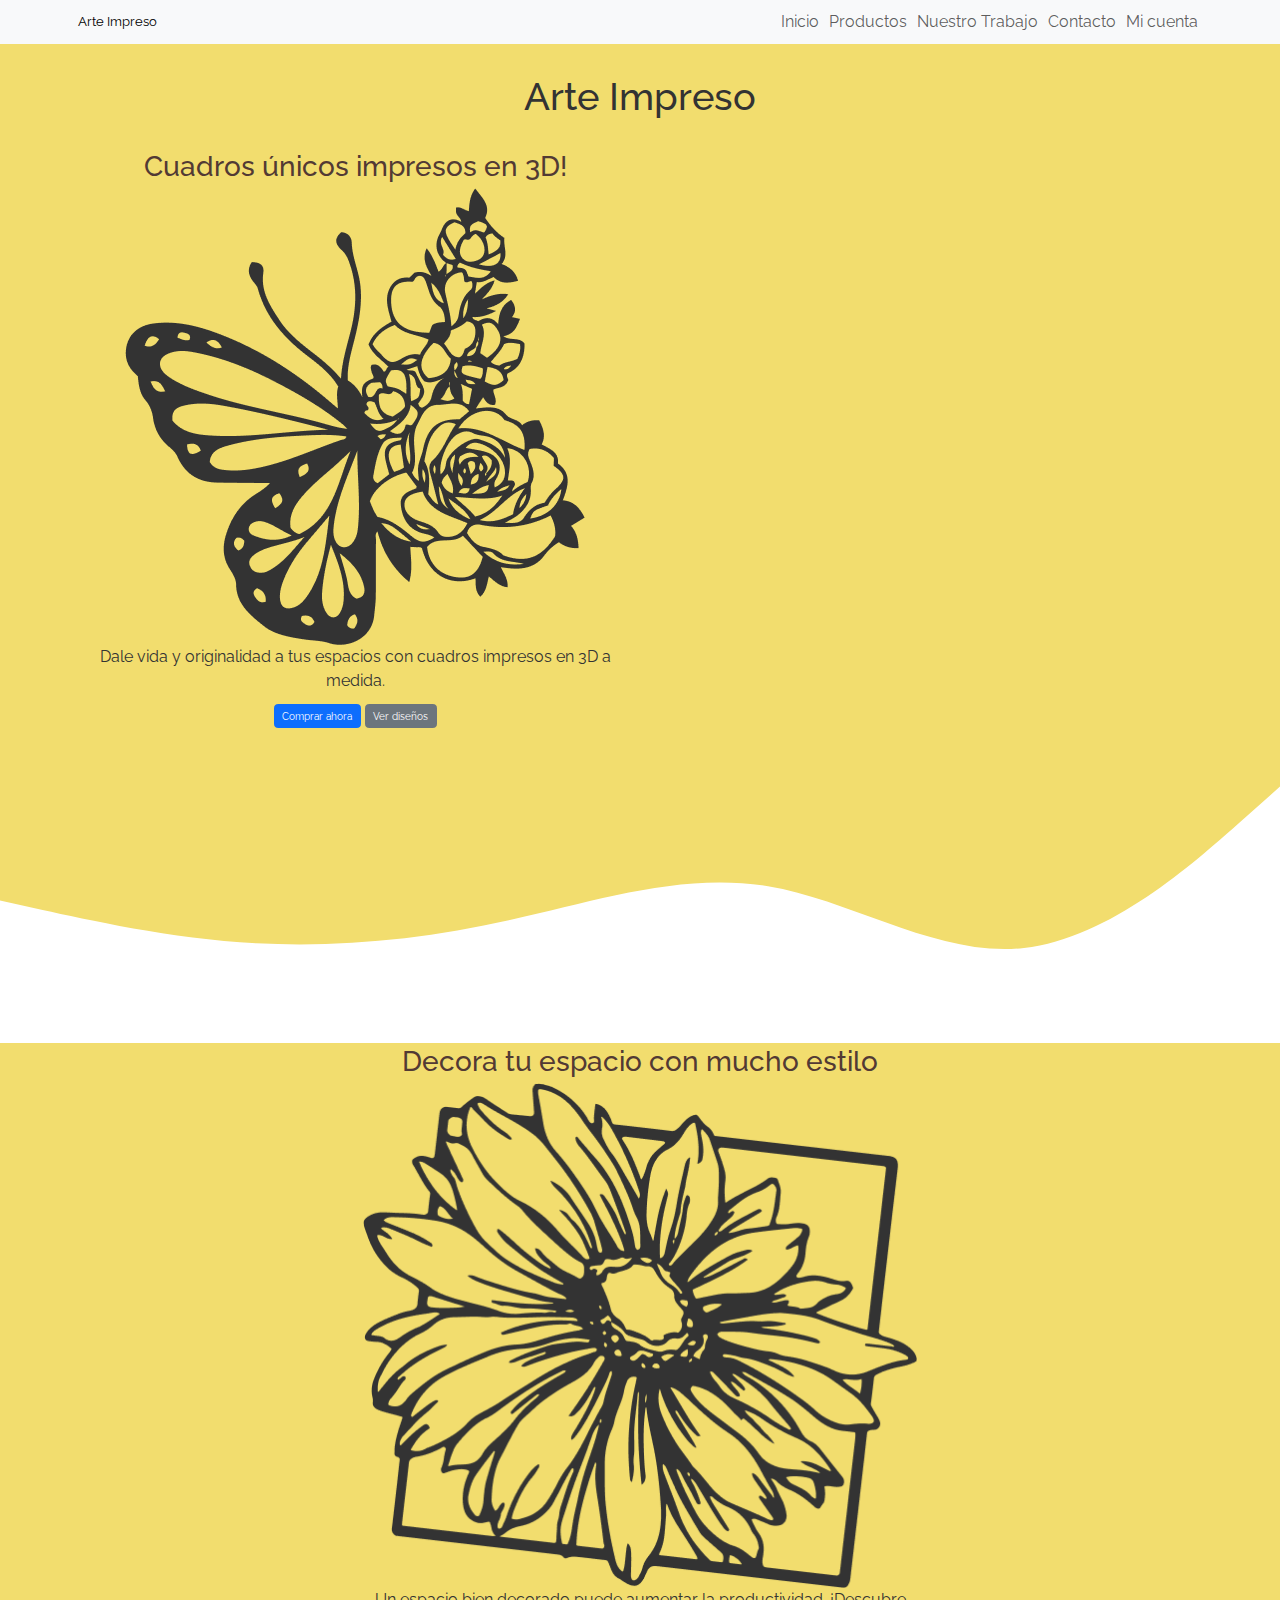
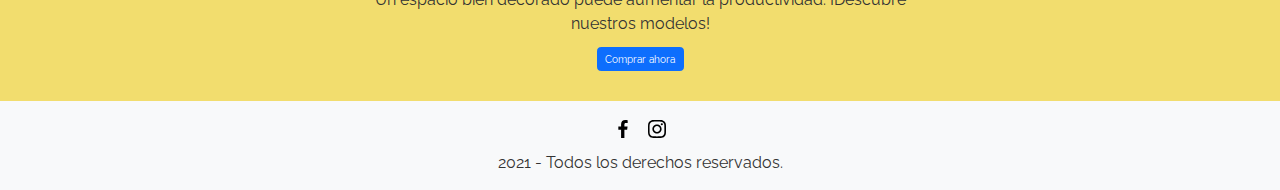
<file: pagina de prueba/index.html>
<!DOCTYPE html>
<html lang="es">

<head>
    <meta charset="UTF-8">
    <meta http-equiv="X-UA-Compatible" content="IE=edge">
    <meta name="viewport" content="width=device-width, initial-scale=1.0">
    <link rel="stylesheet" href="https://cdn.jsdelivr.net/npm/bootstrap@5.3.3/dist/css/bootstrap.min.css">

    <!-- Fuente de Google -->
    <link href="https://fonts.googleapis.com/css2?family=Raleway:wght@200;400;600&display=swap" rel="stylesheet">

    <!-- Estilos CSS personalizados -->
    <link href="./css/normalize.css" rel="stylesheet">
    <link href="./css/style.css" rel="stylesheet">

    <title>Arte Impreso</title>
</head>

<body>

    <!-- Barra de navegación -->
    <nav class="navbar navbar-expand-lg navbar-light bg-light">
        <div class="container">
            <a class="navbar-brand" href="#">Arte <span>Impreso</span></a>
            <button class="navbar-toggler" type="button" data-bs-toggle="collapse" data-bs-target="#navbarNav" aria-controls="navbarNav" aria-expanded="false" aria-label="Toggle navigation">
                <span class="navbar-toggler-icon"></span>
            </button>
            <div class="collapse navbar-collapse" id="navbarNav">
                <ul class="navbar-nav ms-auto">
                    <li class="nav-item"><a class="nav-link" href="./index.html">Inicio</a></li>
                    <li class="nav-item"><a class="nav-link" href="./pages/productos.html">Productos</a></li>
                    <li class="nav-item"><a class="nav-link" href="./pages/nuestroTrabajo.html">Nuestro Trabajo</a></li>
                    <li class="nav-item"><a class="nav-link" href="./pages/contacto.html">Contacto</a></li>
                    <li class="nav-item"><a class="nav-link" href="./pages/cuenta.html">Mi cuenta</a></li>
                </ul>
            </div>
        </div>
    </nav>

    <!-- Sección principal -->
    <header class="container my-5 text-center">
        <h1><span>Arte</span> Impreso</h1>
    </header>

    <!-- Sección de productos destacados -->
    <section class="container text-center my-5">
        <div class="row">
            <div class="col-lg-6 col-md-12">
                <h2>Cuadros únicos impresos en 3D!</h2>
                <img src="./img/Mariposa1.png" class="img-fluid" alt="Imagen de cuadro de una mariposa">
                <p>Dale vida y originalidad a tus espacios con cuadros impresos en 3D a medida.</p>
                <a class="btn btn-primary" href="#">Comprar ahora</a>
                <a class="btn btn-secondary" href="#">Ver diseños</a>
            </div>
        </div>
    </section>

    <div class="wave">
        <img src="./img/wave.svg" class="img-fluid" alt="">
    </div>

    <!-- Sección adicional -->
    <main class="container my-5 text-center">
        <div class="row">
            <div class="col-lg-6 mx-auto">
                <h2>Decora tu espacio con mucho estilo</h2>
                <img src="./img/cuadroFlor.png" class="img-fluid" alt="Cuadro de una flor">
                <p>Un espacio bien decorado puede aumentar la productividad. ¡Descubre nuestros modelos!</p>
                <a class="btn btn-primary" href="#">Comprar ahora</a>
            </div>
        </div>
    </main>

    <!-- Footer -->
    <footer class="bg-light py-4">
        <div class="container text-center">
            <div class="d-flex justify-content-center mb-3">
                <a href="https://www.facebook.com/Arte-Impreso-101526491482665" target="_blank" class="mx-2">
                    <img src="./img/bxl-facebook.svg" alt="Logo de Facebook">
                </a>
                <a href="https://www.instagram.com/artee.impreso/?hl=es-la" target="_blank" class="mx-2">
                    <img src="./img/bxl-instagram.svg" alt="Logo de Instagram">
                </a>
            </div>
            <p class="mb-0">2021 - Todos los derechos reservados.</p>
        </div>
    </footer>

    <script src="https://cdn.jsdelivr.net/npm/bootstrap@5.3.3/dist/js/bootstrap.bundle.min.js"></script>
</body>

</html>
</file>
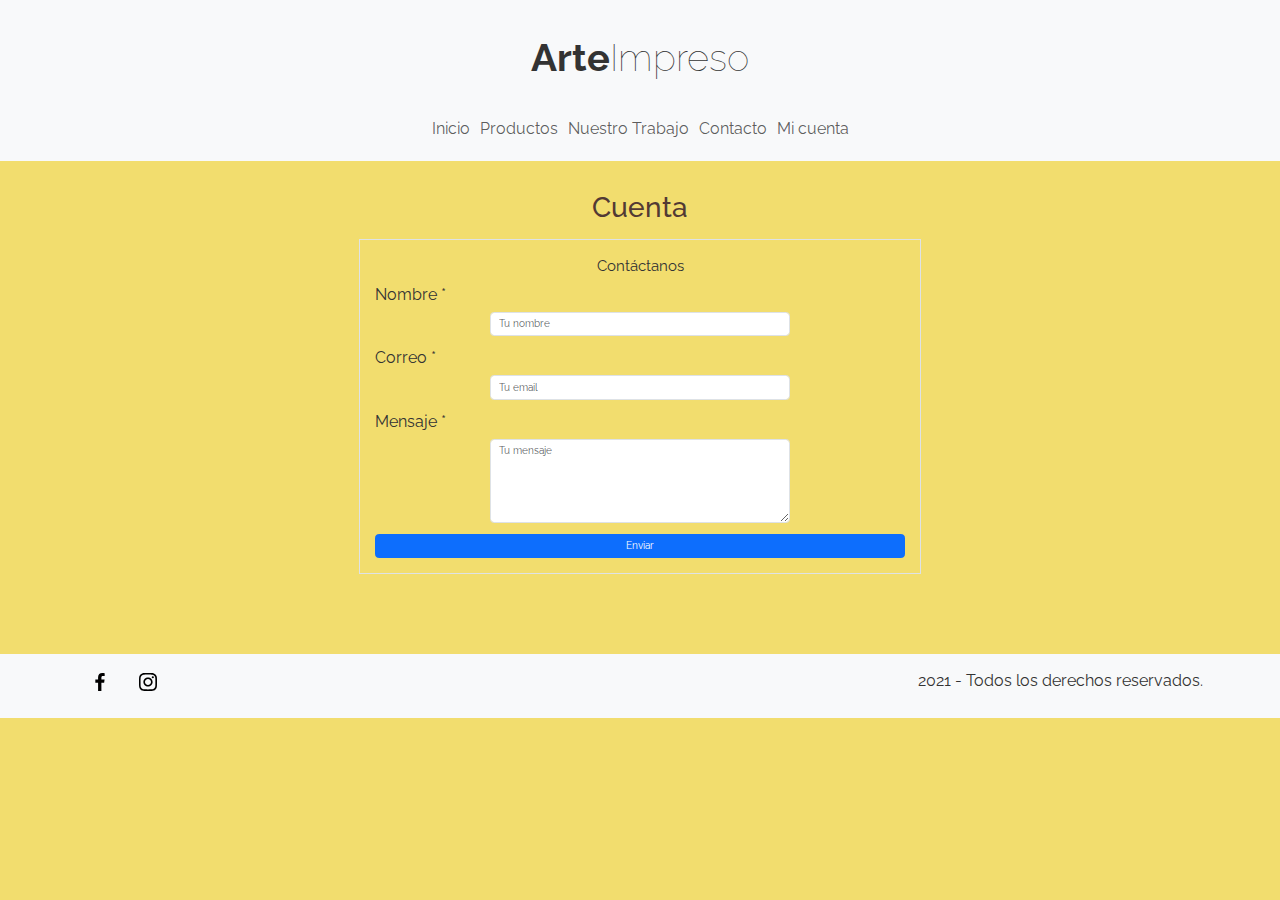
<file: pagina de prueba/pages/contacto.html>
<!DOCTYPE html>
<html lang="es">
    <head>
        <meta charset="UTF-8">
        <meta http-equiv="X-UA-Compatible" content="IE=edge">
        <meta name="viewport" content="width=device-width, initial-scale=1.0">
        <link href="https://cdn.jsdelivr.net/npm/bootstrap@5.3.3/dist/css/bootstrap.min.css" rel="stylesheet">
        <link rel="preconnect" href="https://fonts.gstatic.com">
        <link href="https://fonts.googleapis.com/css2?family=Raleway:wght@200;400;600&display=swap" rel="stylesheet">
        <link rel="preload" href="../css/normalize.css" as="style">
        <link href="../css/normalize.css" rel="stylesheet">
        <link rel="preload" href="../css/style.css" as="style">
        <link href="../css/style.css" rel="stylesheet"> 
        <title>Contacto - Arte Impreso</title>
    </head>
    <body>
        <!-- Header con Bootstrap -->
        <header class="header py-3 bg-light">
            <div class="container">
                <h1 class="text-center"><span>Arte</span>Impreso</h1>
                <nav class="navbar navbar-expand-lg navbar-light">
                    <div class="container-fluid">
                        <button class="navbar-toggler" type="button" data-bs-toggle="collapse" data-bs-target="#navbarNav" aria-controls="navbarNav" aria-expanded="false" aria-label="Toggle navigation">
                            <span class="navbar-toggler-icon"></span>
                        </button>
                        <div class="collapse navbar-collapse" id="navbarNav">
                            <ul class="navbar-nav mx-auto">
                                <li class="nav-item">
                                    <a class="nav-link" href="../index.html">Inicio</a>
                                </li>
                                <li class="nav-item">
                                    <a class="nav-link" href="productos.html">Productos</a>
                                </li>
                                <li class="nav-item">
                                    <a class="nav-link" href="nuestroTrabajo.html">Nuestro Trabajo</a>
                                </li>
                                <li class="nav-item">
                                    <a class="nav-link" href="contacto.html">Contacto</a>
                                </li>
                                <li class="nav-item">
                                    <a class="nav-link" href="cuenta.html">Mi cuenta</a>
                                </li>
                            </ul>
                        </div>
                    </div>
                </nav>
            </div>
        </header>

        <!-- Sección principal con Bootstrap -->
        <section class="contenedor py-5">
            <div class="container">
                <h2 class="text-center mb-4">Cuenta</h2>
                <form action="" class="d-flex justify-content-center">
                    <fieldset class="border p-4 w-50">
                        <legend class="text-center">Contáctanos</legend>
                        <div class="mb-3">
                            <label for="nombre" class="form-label">Nombre <span>*</span></label>
                            <input type="text" class="form-control mx-auto" placeholder="Tu nombre" id="nombre" style="max-width: 300px;">
                        </div>
                        <div class="mb-3">
                            <label for="correo" class="form-label">Correo <span>*</span></label>
                            <input type="email" class="form-control mx-auto" placeholder="Tu email" id="correo" style="max-width: 300px;">
                        </div>
                        <div class="mb-3">
                            <label for="mensaje" class="form-label">Mensaje <span>*</span></label>
                            <textarea class="form-control mx-auto" id="mensaje" rows="5" placeholder="Tu mensaje" style="max-width: 300px;"></textarea>
                        </div>
                        <input type="submit" class="btn btn-primary w-100" value="Enviar">
                    </fieldset>
                </form>
            </div>
        </section>

        <!-- Footer con Bootstrap -->
        <footer class="footer bg-light py-4">
            <div class="container d-flex justify-content-between">
                <div class="redes">
                    <a href="https://www.facebook.com/Arte-Impreso-101526491482665" target="_blank">
                        <img src="../img/bxl-facebook.svg" alt="Logo de Facebook">
                    </a>
                    <a href="https://www.instagram.com/artee.impreso/?hl=es-la" target="_blank">
                        <img src="../img/bxl-instagram.svg" alt="Logo de Instagram">
                    </a>
                </div>
                <div class="texto">
                    <p>2021 - Todos los derechos reservados.</p>
                </div>
            </div>
        </footer>

        <script src="https://cdn.jsdelivr.net/npm/bootstrap@5.3.3/dist/js/bootstrap.bundle.min.js"></script>
    </body>
</html>
</file>
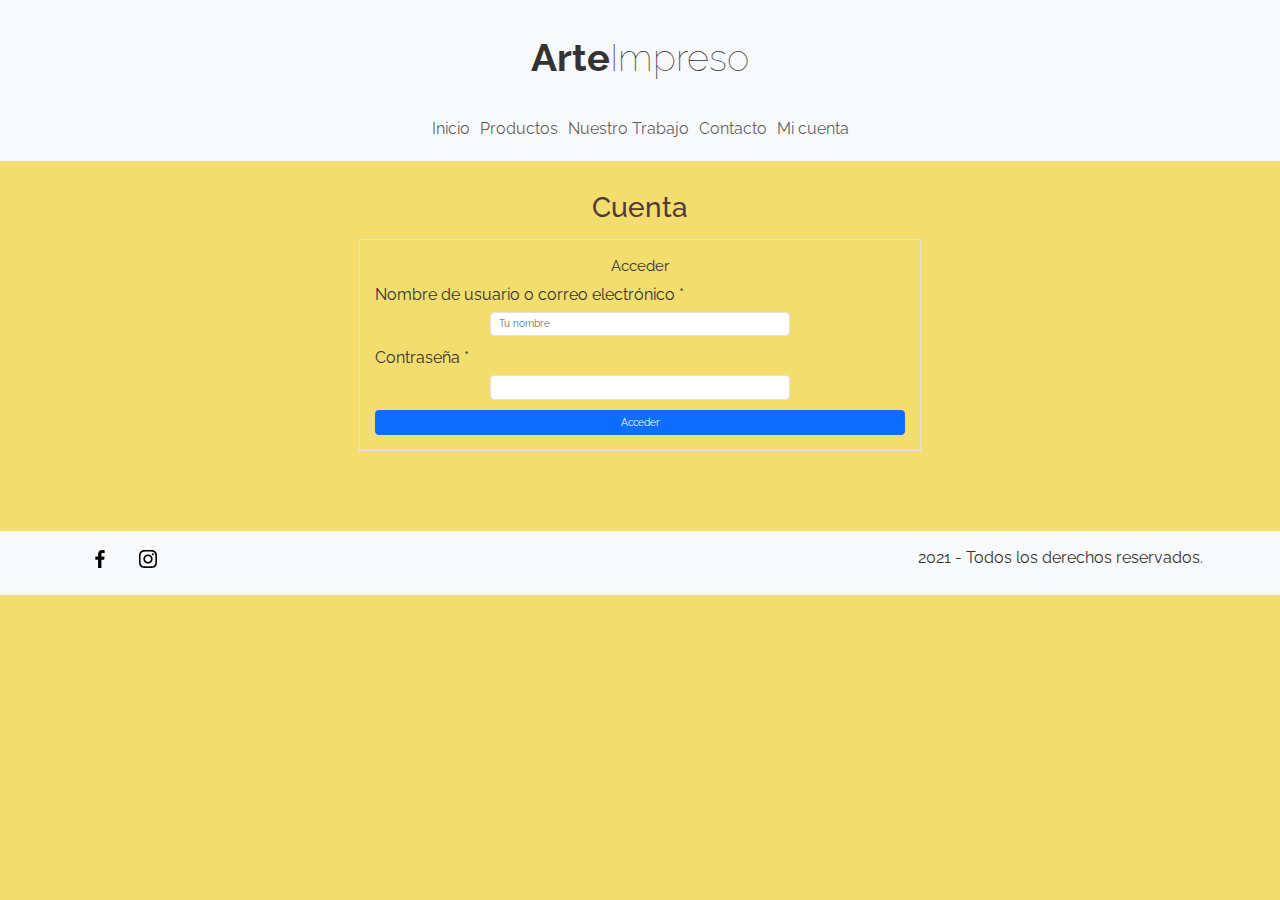
<file: pagina de prueba/pages/cuenta.html>
<!DOCTYPE html>
<html lang="es">

<head>
    <meta charset="UTF-8">
    <meta http-equiv="X-UA-Compatible" content="IE=edge">
    <meta name="viewport" content="width=device-width, initial-scale=1.0">
    <link href="https://cdn.jsdelivr.net/npm/bootstrap@5.3.3/dist/css/bootstrap.min.css" rel="stylesheet">
    <link rel="preconnect" href="https://fonts.gstatic.com">
    <link href="https://fonts.googleapis.com/css2?family=Raleway:wght@200;400;600&display=swap" rel="stylesheet">
    <link rel="preload" href="../css/normalize.css" as="styles">
    <link href="../css/normalize.css" rel="stylesheet">
    <link rel="preload" href="../css/style.css" as="styles">
    <link href="../css/style.css" rel="stylesheet"> 
    <title>Cuenta - ArteImpreso</title>
</head>

<body>
    <!-- Header con Bootstrap -->
    <header class="header py-3 bg-light">
        <div class="container">
            <h1 class="text-center"><span>Arte</span>Impreso</h1>
            <nav class="navbar navbar-expand-lg navbar-light">
                <div class="container-fluid">
                    <button class="navbar-toggler" type="button" data-bs-toggle="collapse" data-bs-target="#navbarNav" aria-controls="navbarNav" aria-expanded="false" aria-label="Toggle navigation">
                        <span class="navbar-toggler-icon"></span>
                    </button>
                    <div class="collapse navbar-collapse" id="navbarNav">
                        <ul class="navbar-nav mx-auto">
                            <li class="nav-item">
                                <a class="nav-link" href="../index.html">Inicio</a>
                            </li>
                            <li class="nav-item">
                                <a class="nav-link" href="productos.html">Productos</a>
                            </li>
                            <li class="nav-item">
                                <a class="nav-link" href="nuestroTrabajo.html">Nuestro Trabajo</a>
                            </li>
                            <li class="nav-item">
                                <a class="nav-link" href="contacto.html">Contacto</a>
                            </li>
                            <li class="nav-item">
                                <a class="nav-link" href="cuenta.html">Mi cuenta</a>
                            </li>
                        </ul>
                    </div>
                </div>
            </nav>
        </div>
    </header>

    <!-- Sección principal con Bootstrap -->
    <section class="contenedor py-5">
        <div class="container">
            <h2 class="text-center mb-4">Cuenta</h2>
            <form action="" class="d-flex justify-content-center">
                <fieldset class="border p-4 w-50">
                    <legend class="text-center">Acceder</legend>
                    <div class="mb-3">
                        <label for="usuario" class="form-label">Nombre de usuario o correo electrónico <span>*</span></label>
                        <input type="text" class="form-control mx-auto" placeholder="Tu nombre" id="usuario" style="max-width: 300px;">
                    </div>
                    <div class="mb-3">
                        <label for="contrasena" class="form-label">Contraseña <span>*</span></label>
                        <input type="password" class="form-control mx-auto" id="contrasena" style="max-width: 300px;">
                    </div>
                    <input type="submit" class="btn btn-primary w-100" value="Acceder">
                </fieldset>
            </form>
        </div>
    </section>

    <!-- Footer con Bootstrap -->
    <footer class="footer bg-light py-4">
        <div class="container d-flex justify-content-between">
            <div class="redes">
                <a href="https://www.facebook.com/Arte-Impreso-101526491482665" target="_blank">
                    <img src="../img/bxl-facebook.svg" alt="Logo de Facebook">
                </a>
                <a href="https://www.instagram.com/artee.impreso/?hl=es-la" target="_blank">
                    <img src="../img/bxl-instagram.svg" alt="Logo de Instagram">
                </a>
            </div>
            <div class="texto">
                <p>2021 - Todos los derechos reservados.</p>
            </div>
        </div>
    </footer>

    <script src="https://cdn.jsdelivr.net/npm/bootstrap@5.3.3/dist/js/bootstrap.bundle.min.js"></script>
</body>

</html>
</file>
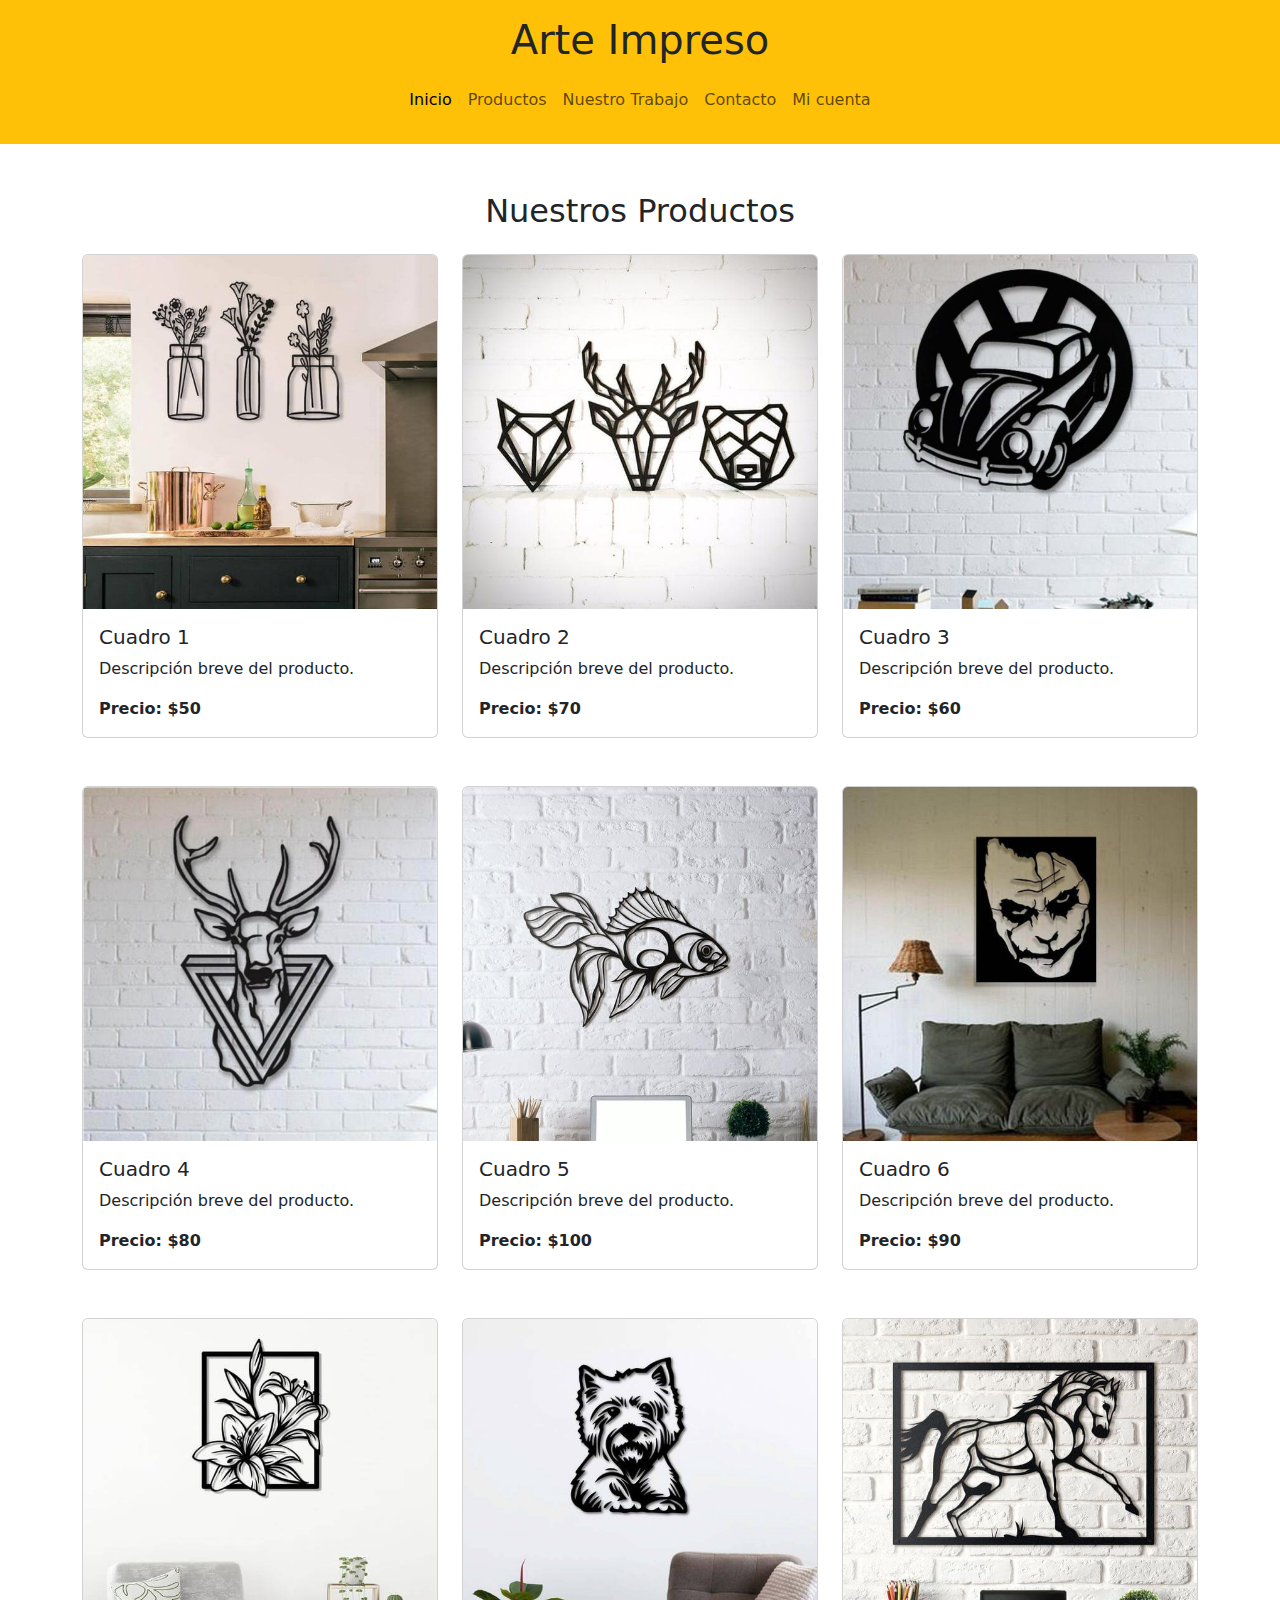
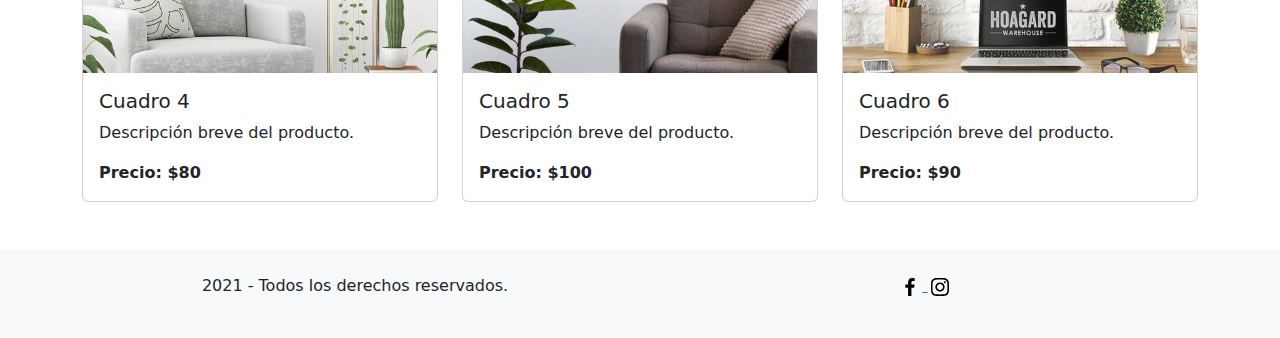
<file: pagina de prueba/pages/productos.html>
<!DOCTYPE html>
<html lang="es">

<head>
    <meta charset="UTF-8">
    <meta http-equiv="X-UA-Compatible" content="IE=edge">
    <meta name="viewport" content="width=device-width, initial-scale=1.0">
    <link rel="preconnect" href="https://fonts.gstatic.com">
    <link href="https://fonts.googleapis.com/css2?family=Raleway:wght@200;400;600&display=swap" rel="stylesheet">
    
    <!-- Bootstrap CSS -->
    <link href="https://cdn.jsdelivr.net/npm/bootstrap@5.3.0/dist/css/bootstrap.min.css" rel="stylesheet">

    <title>Productos - Arte Impreso</title>
</head>

<body>

    <header class="bg-warning py-3"> <!-- Sección del Header con fondo amarillo -->
        <div class="container">
            <h1 class="text-center"><span>Arte</span> Impreso</h1>
            <nav class="navbar navbar-expand-lg navbar-light">
                <div class="container-fluid">
                    <button class="navbar-toggler" type="button" data-bs-toggle="collapse" data-bs-target="#navbarNav"
                        aria-controls="navbarNav" aria-expanded="false" aria-label="Toggle navigation">
                        <span class="navbar-toggler-icon"></span>
                    </button>
                    <div class="collapse navbar-collapse justify-content-center" id="navbarNav">
                        <ul class="navbar-nav">
                            <li class="nav-item">
                                <a class="nav-link active" href="../index.html">Inicio</a>
                            </li>
                            <li class="nav-item">
                                <a class="nav-link" href="productos.html">Productos</a>
                            </li>
                            <li class="nav-item">
                                <a class="nav-link" href="nuestroTrabajo.html">Nuestro Trabajo</a>
                            </li>
                            <li class="nav-item">
                                <a class="nav-link" href="contacto.html">Contacto</a>
                            </li>
                            <li class="nav-item">
                                <a class="nav-link" href="cuenta.html">Mi cuenta</a>
                            </li>
                        </ul>
                    </div>
                </div>
            </nav>
        </div>
    </header>

    <main class="container my-5">
        <h2 class="text-center mb-4">Nuestros Productos</h2>

        <!-- Fila de tarjetas (cards) -->
        <div class="row row-cols-1 row-cols-md-3 g-4">
            <div class="col">
                <div class="card h-100">
                    <img src="../img-cuadros/cuadro1.jpg" class="card-img-top" alt="Cuadro 1">
                    <div class="card-body">
                        <h5 class="card-title">Cuadro 1</h5>
                        <p class="card-text">Descripción breve del producto.</p>
                        <p class="card-text"><strong>Precio: $50</strong></p>
                    </div>
                </div>
            </div>
            <div class="col">
                <div class="card h-100">
                    <img src="../img-cuadros/cuadro2.jpg" class="card-img-top" alt="Cuadro 2">
                    <div class="card-body">
                        <h5 class="card-title">Cuadro 2</h5>
                        <p class="card-text">Descripción breve del producto.</p>
                        <p class="card-text"><strong>Precio: $70</strong></p>
                    </div>
                </div>
            </div>
            <div class="col">
                <div class="card h-100">
                    <img src="../img-cuadros/cuadro3.jpg" class="card-img-top" alt="Cuadro 3">
                    <div class="card-body">
                        <h5 class="card-title">Cuadro 3</h5>
                        <p class="card-text">Descripción breve del producto.</p>
                        <p class="card-text"><strong>Precio: $60</strong></p>
                    </div>
                </div>
            </div>
        </div>

        <!-- Segunda fila de tarjetas (cards) -->
        <div class="row row-cols-1 row-cols-md-3 g-4 mt-4">
            <div class="col">
                <div class="card h-100">
                    <img src="../img-cuadros/cuadro4.jpg" class="card-img-top" alt="Cuadro 4">
                    <div class="card-body">
                        <h5 class="card-title">Cuadro 4</h5>
                        <p class="card-text">Descripción breve del producto.</p>
                        <p class="card-text"><strong>Precio: $80</strong></p>
                    </div>
                </div>
            </div>
            <div class="col">
                <div class="card h-100">
                    <img src="../img-cuadros/cuadro5.jpg" class="card-img-top" alt="Cuadro 5">
                    <div class="card-body">
                        <h5 class="card-title">Cuadro 5</h5>
                        <p class="card-text">Descripción breve del producto.</p>
                        <p class="card-text"><strong>Precio: $100</strong></p>
                    </div>
                </div>
            </div>
            <div class="col">
                <div class="card h-100">
                    <img src="../img-cuadros/cuadro6.jpg" class="card-img-top" alt="Cuadro 6">
                    <div class="card-body">
                        <h5 class="card-title">Cuadro 6</h5>
                        <p class="card-text">Descripción breve del producto.</p>
                        <p class="card-text"><strong>Precio: $90</strong></p>
                    </div>
                </div>
            </div>
        </div>

        <!-- Tercera fila de tarjetas (cards) -->
        <div class="row row-cols-1 row-cols-md-3 g-4 mt-4">
            <div class="col">
                <div class="card h-100">
                    <img src="../img-cuadros/cuadro7.jpg" class="card-img-top" alt="Cuadro 4">
                    <div class="card-body">
                        <h5 class="card-title">Cuadro 4</h5>
                        <p class="card-text">Descripción breve del producto.</p>
                        <p class="card-text"><strong>Precio: $80</strong></p>
                    </div>
                </div>
            </div>
            <div class="col">
                <div class="card h-100">
                    <img src="../img-cuadros/cuadro8.jpg" class="card-img-top" alt="Cuadro 5">
                    <div class="card-body">
                        <h5 class="card-title">Cuadro 5</h5>
                        <p class="card-text">Descripción breve del producto.</p>
                        <p class="card-text"><strong>Precio: $100</strong></p>
                    </div>
                </div>
            </div>
            <div class="col">
                <div class="card h-100">
                    <img src="../img-cuadros/cuadro9.jpg" class="card-img-top" alt="Cuadro 6">
                    <div class="card-body">
                        <h5 class="card-title">Cuadro 6</h5>
                        <p class="card-text">Descripción breve del producto.</p>
                        <p class="card-text"><strong>Precio: $90</strong></p>
                    </div>
                </div>
            </div>
        </div>
    </main>

    <footer class="bg-light py-4">
        <div class="container">
            <div class="row">
                <div class="col text-center">
                    <p>2021 - Todos los derechos reservados.</p>
                </div>
                <div class="col text-center">
                    <a href="https://www.facebook.com/Arte-Impreso-101526491482665" target="_blank">
                        <img src="../img/bxl-facebook.svg" alt="Logo de Facebook">
                    </a>
                    <a href="https://www.instagram.com/artee.impreso/?hl=es-la" target="_blank">
                        <img src="../img/bxl-instagram.svg" alt="Logo de Instagram">
                    </a>
                </div>
            </div>
        </div>
    </footer>

    <!-- Bootstrap JS -->
    <script src="https://cdn.jsdelivr.net/npm/bootstrap@5.3.0/dist/js/bootstrap.bundle.min.js"></script>
</body>

</html>
</file>
<file: pagina de prueba/css/style.css>
:root {
    /* Custom propertys */
    /* Paleta de colores */
    --blanco: #ffffff;
    --negro: #333333;
    --primario: #f2dd6e;
    --secundario: #523a34;
}



/* GLOBALES */
html {
    font-size: 62.5%;
    box-sizing: border-box;/* Hack para box model */
}

*,*::before,*::after {
    box-sizing: none;/* Hack para box model */
}

body {
    font-size: 16px;/* 1rem = 10px */
    font-family: 'Raleway', sans-serif;
    color: var(--negro);
    background-color: var(--primario);
    /* background-image: linear-gradient(to top, #ffffff 0%, #cfd9df 100%); */
}

.contenedor {
    max-width: 120rem;
    margin: 0 auto;
}



/* TIPOGRAFIAS */
h1 {
    font-size: 3.8rem;
}

h2 {
    font-size: 2.8rem;
    color: var(--secundario);
}

h3 {
    font-size: 1.8rem;
}

h1,h2,h3 {
    text-align: center;
}



/* HEADER */
.header {
    display: flex;
    flex-direction: column;
}

.header .encabezado {
    display: flex;
    margin-top: 1rem;
}

.header h1{
    font-weight: lighter;
}

.header span{
    font-weight: bold;
}

.wave {
    margin-bottom: -2.8rem;
}



/* MENU DESPLEGABLE */
.navegacionPrincipal {
    width: 80%;
    margin: 2rem auto;
}

.navegacionPrincipal {
    list-style-type: none; 
    text-align: center;
    font-size: 0;
}

.navegacionPrincipal > ul li {
    display: inline-block;
    width: 20%;
    position: relative;
    background: var(--primario);
}

.navegacionPrincipal li a {
    display: block;
    text-decoration: none;
    font-size: 1.8rem;
    line-height: 2.5rem;
    color: var(--negro);
}

.navegacionPrincipal li:hover a {
    background: #333333;
    border-radius: 2rem;
    color: var(--blanco);
}

.navegacionPrincipal li ul {
    position: absolute;
    width: 0;
    overflow: hidden;
}

.navegacionPrincipal li:hover ul {
    width: 100%;
    margin: 0 -4rem -4rem -4rem;
    padding: 0 4rem 4rem 4rem;
    z-index: 5;
}

.navegacionPrincipal li li {
    display: block;
    width: 100%;
}

.navegacionPrincipal li:hover li a {
    font-size: 1.5rem;
    line-height: 1.7rem;
    border-top: 1px solid #e5e5e5;
    background: hsla(12, 22%, 26%, 0.46);
    padding: .4rem;
}

.navegacionPrincipal li li a:hover {
    background: hsla(9, 22%, 18%, 0.542);; 
}



/* CONTENIDO PRINCIPAL */
.main {
    background-color: #ffffff;
}



/* FOOTER */
.footer {
    display: flex;
    margin-top: 5rem;
    margin-bottom: 1rem;
    flex-direction: column;
}

.footer .redes{
    text-align: center;
}

.footer .redes a {
    margin-left: 1rem;
    margin-right: 1rem;
    text-decoration: none;
}

.footer .texto {
    text-align: center;
}

.imagenes {
    display: flex;
}



/* BOTONES */
.boton {
    background-color: var(--secundario);
    color: var(--blanco);
    padding: 1rem 3rem;
    margin-top: 1rem;
    font-size: 1.5rem;
    text-decoration: none;
    font-weight: bold;
    border-radius: 5rem;
    width: 90%;
    text-align: center;
    border: none;
}

.boton:hover {
    cursor: pointer;
}
</file>
